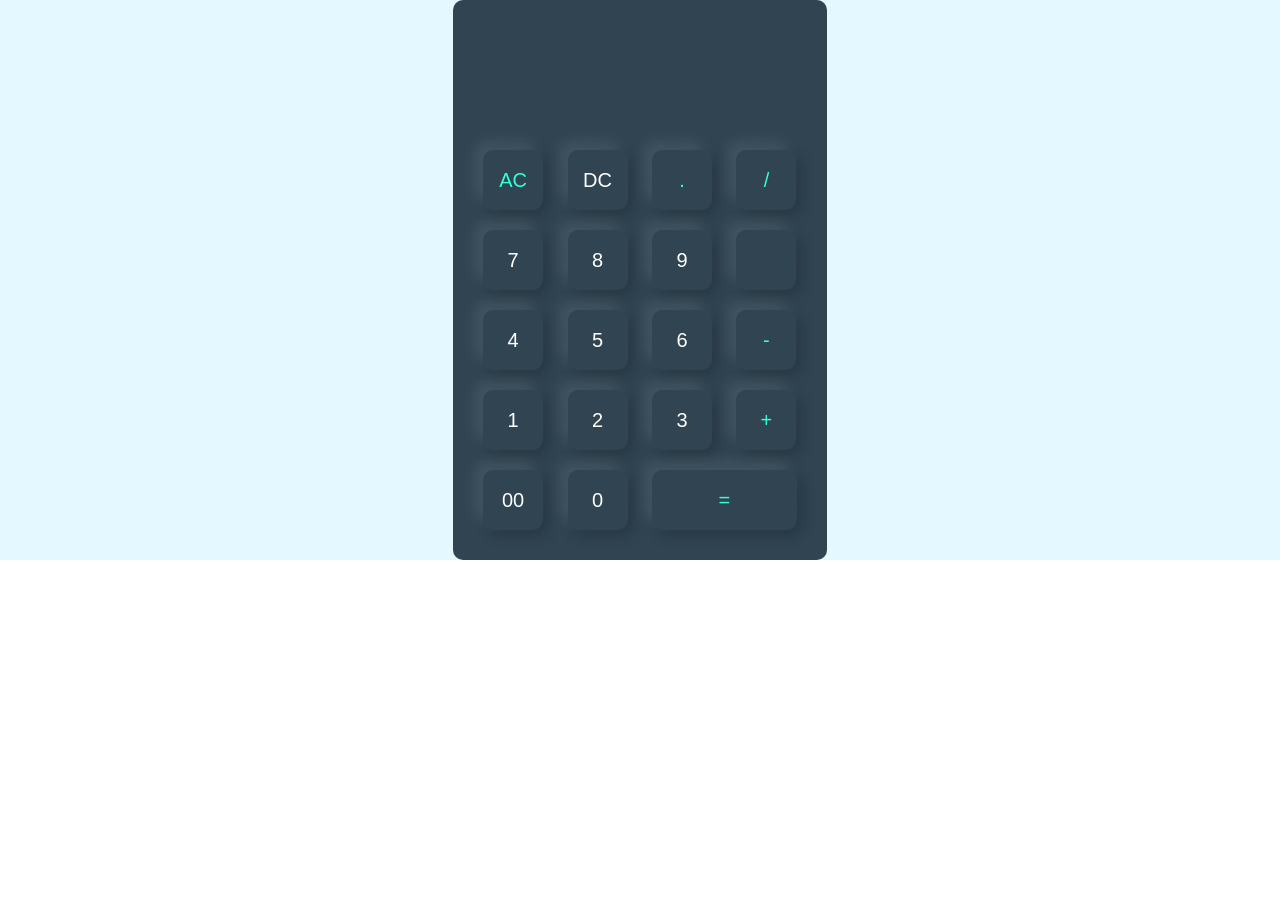
<file: calaculator.sainath/index.html>
<!DOCTYPE html>
<head>
    <meta name="viewport" content="width=device-width, initial-scale=1.0">
    <title>calculator</title>
    <link rel="stylesheet" href="style.css">
</head>
<body>
    <div class="container">
        <div class="calculator">
            <form>
                <div class="display">
                    <input type="text" name="display">
                </div>
            <div>
            <input type="button" value="AC" onclick="display.value = '' " class="operator">
            <input type="button" value="DC" onclick="display.value = display.value.toString().slice(0,-1)" class="operator=">
            <input type="button" value="." onclick="display.value +='.'" class="operator">
            <input type="button" value="/" onclick="display.value +='/'" class="operator">
        </div>
        <div>
            <input type="button" value="7" onclick="display.value += '7' ">
            <input type="button" value="8" onclick="display.value += '8' ">
            <input type="button" value="9" onclick="display.value += '9' ">
            <input type="button" value="" onclick="display.value += '' " class="operator">
        </div>
        <div>
            <input type="button" value="4" onclick="display.value += '4' ">
            <input type="button" value="5" onclick="display.value += '5' ">
            <input type="button" value="6" onclick="display.value += '6' ">
            <input type="button" value="-" onclick="display.value += '-' " class="operator">
        </div>
        <div>
            <input type="button" value="1" onclick="display.value += '1' ">
            <input type="button" value="2" onclick="display.value += '2' ">
            <input type="button" value="3" onclick="display.value += '3' ">
            <input type="button" value="+" onclick="display.value += '+' " class="operator">
        </div>
        <div>
            <input type="button" value="00" onclick="display.value += '00' ">
            <input type="button" value="0" onclick="display.value += '0' ">
            <input type="button" value="=" onclick="display.value = eval(display.value)" class="equal operator">
        </div>
        </form>
    </div>
    </div>
</body>
</html>
</file>
<file: calaculator.sainath/style.css>
*{
    margin: 0;
    padding: 0;
    font-family: 'poppins',sans-serif;
    box-sizing: border-box;
}


.container{
    width: 100%;
    height: 100%;
    background: #e3f9ff;
    display: flex;
    align-items: center;
    justify-content: center;
}
.calculator{
    background: #304452;
    padding: 20px;
    border-radius: 10px;
}
.calculator form input{
    border: 0;
    outline: 0;
    width: 60px;
    height: 60px;
    border-radius: 10px;
    box-shadow: -8px -8px 15px rgb(255, 255,255,0.1),5px 5px 15px rgba(0,0,0,0.2);
    background: transparent;
    font-size: 20px;
    color: #fff;
    cursor: pointer;
    margin: 10px;
}

form .display{
    display: flex;
    justify-content: flex-end;
    margin: 20px 0;
}
form .display input{
    text-align: right;
    flex: 1;
    font-size: 45px;
    box-shadow: none;
}
form input.equal{
    width: 145px;
}

form input.operator{
    color: #33ffd8;
}
</file>
